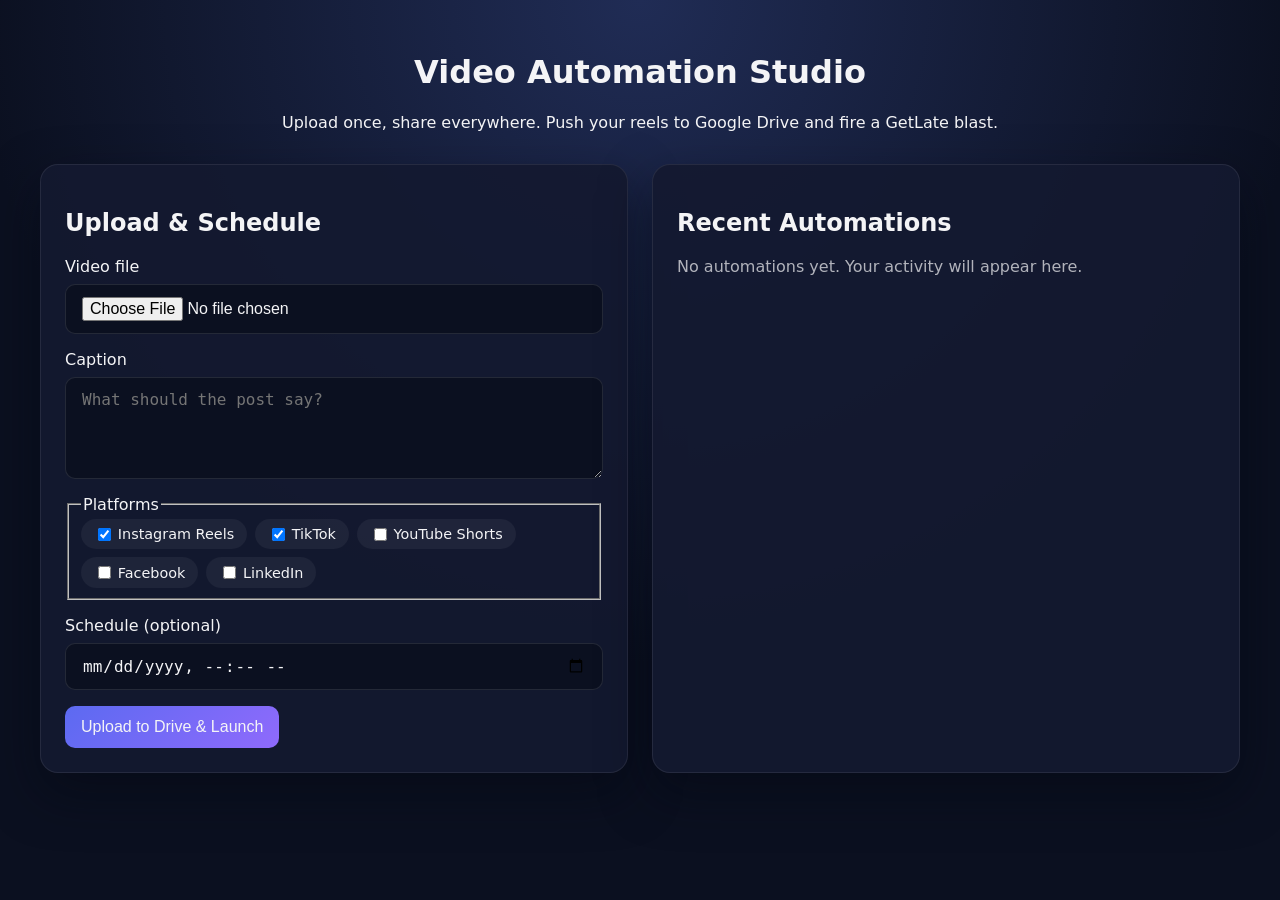
<file: video-automation-app/frontend/index.html>
<!doctype html>
<html lang="en">
  <head>
    <meta charset="utf-8" />
    <meta name="viewport" content="width=device-width, initial-scale=1" />
    <title>Video Automation Studio</title>
    <link rel="stylesheet" href="styles.css" />
  </head>
  <body>
    <div class="app-shell">
      <header>
        <h1>Video Automation Studio</h1>
        <p>Upload once, share everywhere. Push your reels to Google Drive and fire a GetLate blast.</p>
      </header>
      <main class="layout-grid">
        <section class="card">
          <h2>Upload &amp; Schedule</h2>
          <form id="upload-form">
            <label class="field">
              <span>Video file</span>
              <input type="file" id="video" accept="video/mp4,video/quicktime" required />
            </label>

            <label class="field">
              <span>Caption</span>
              <textarea id="caption" rows="4" placeholder="What should the post say?"></textarea>
            </label>

            <fieldset class="field">
              <legend>Platforms</legend>
              <div class="platform-grid" id="platform-grid"></div>
            </fieldset>

            <label class="field">
              <span>Schedule (optional)</span>
              <input type="datetime-local" id="schedule" />
            </label>

            <button class="primary" type="submit">Upload to Drive &amp; Launch</button>
            <p id="feedback" class="feedback" hidden></p>
          </form>
        </section>
        <section class="card timeline">
          <h2>Recent Automations</h2>
          <ol id="timeline" class="timeline-list"></ol>
        </section>
      </main>
    </div>
    <script src="app.js" type="module"></script>
  </body>
</html>
</file>
<file: video-automation-app/frontend/styles.css>
:root {
  font-family: 'Inter', system-ui, sans-serif;
  color: #f4f4f6;
  background-color: #0b1020;
}

body {
  margin: 0;
  background: radial-gradient(circle at top, #202c55, #0b1020 60%);
  min-height: 100vh;
}

.app-shell {
  max-width: 1200px;
  margin: 0 auto;
  padding: 2rem;
}

header {
  text-align: center;
  margin-bottom: 2rem;
}

.layout-grid {
  display: grid;
  grid-template-columns: repeat(auto-fit, minmax(320px, 1fr));
  gap: 1.5rem;
}

.card {
  background: rgba(20, 26, 48, 0.92);
  border: 1px solid rgba(255, 255, 255, 0.08);
  border-radius: 18px;
  padding: 1.5rem;
  box-shadow: 0 20px 50px rgba(3, 7, 18, 0.5);
}

#upload-form .field,
#upload-form fieldset {
  display: flex;
  flex-direction: column;
  gap: 0.5rem;
  margin-bottom: 1rem;
}

#upload-form input,
#upload-form textarea,
#upload-form button {
  border-radius: 10px;
  border: 1px solid rgba(255, 255, 255, 0.1);
  padding: 0.75rem 1rem;
  font-size: 1rem;
  background: rgba(12, 16, 32, 0.9);
  color: #f4f4f6;
}

#upload-form textarea {
  resize: vertical;
}

#upload-form button.primary {
  background: linear-gradient(135deg, #5c6af1, #8f6afc);
  border: none;
  cursor: pointer;
  transition: transform 150ms ease;
}

#upload-form button.primary:disabled,
#upload-form.is-submitting button.primary {
  opacity: 0.6;
  cursor: not-allowed;
}

#upload-form button.primary:not(:disabled):hover {
  transform: translateY(-2px);
}

.platform-grid {
  display: flex;
  flex-wrap: wrap;
  gap: 0.5rem;
}

.platform-pill {
  display: flex;
  align-items: center;
  gap: 0.25rem;
  background: rgba(255, 255, 255, 0.05);
  border-radius: 999px;
  padding: 0.35rem 0.8rem;
  font-size: 0.9rem;
}

.timeline-list {
  list-style: none;
  padding: 0;
  margin: 0;
}

.timeline-list li {
  border-left: 2px solid rgba(255, 255, 255, 0.1);
  margin-left: 0.5rem;
  padding-left: 1rem;
  margin-bottom: 1.25rem;
}

.timeline-list strong {
  display: block;
  color: #76f0ff;
}

.empty-state {
  opacity: 0.7;
}

.feedback {
  margin-top: 0.75rem;
  padding: 0.75rem 1rem;
  border-radius: 10px;
}

.feedback.success {
  background: rgba(76, 175, 80, 0.2);
  border: 1px solid rgba(76, 175, 80, 0.4);
}

.feedback.error {
  background: rgba(244, 67, 54, 0.2);
  border: 1px solid rgba(244, 67, 54, 0.4);
}

.feedback.info {
  background: rgba(33, 150, 243, 0.2);
  border: 1px solid rgba(33, 150, 243, 0.4);
}

.job-ref {
  opacity: 0.8;
  font-size: 0.85rem;
}
</file>
